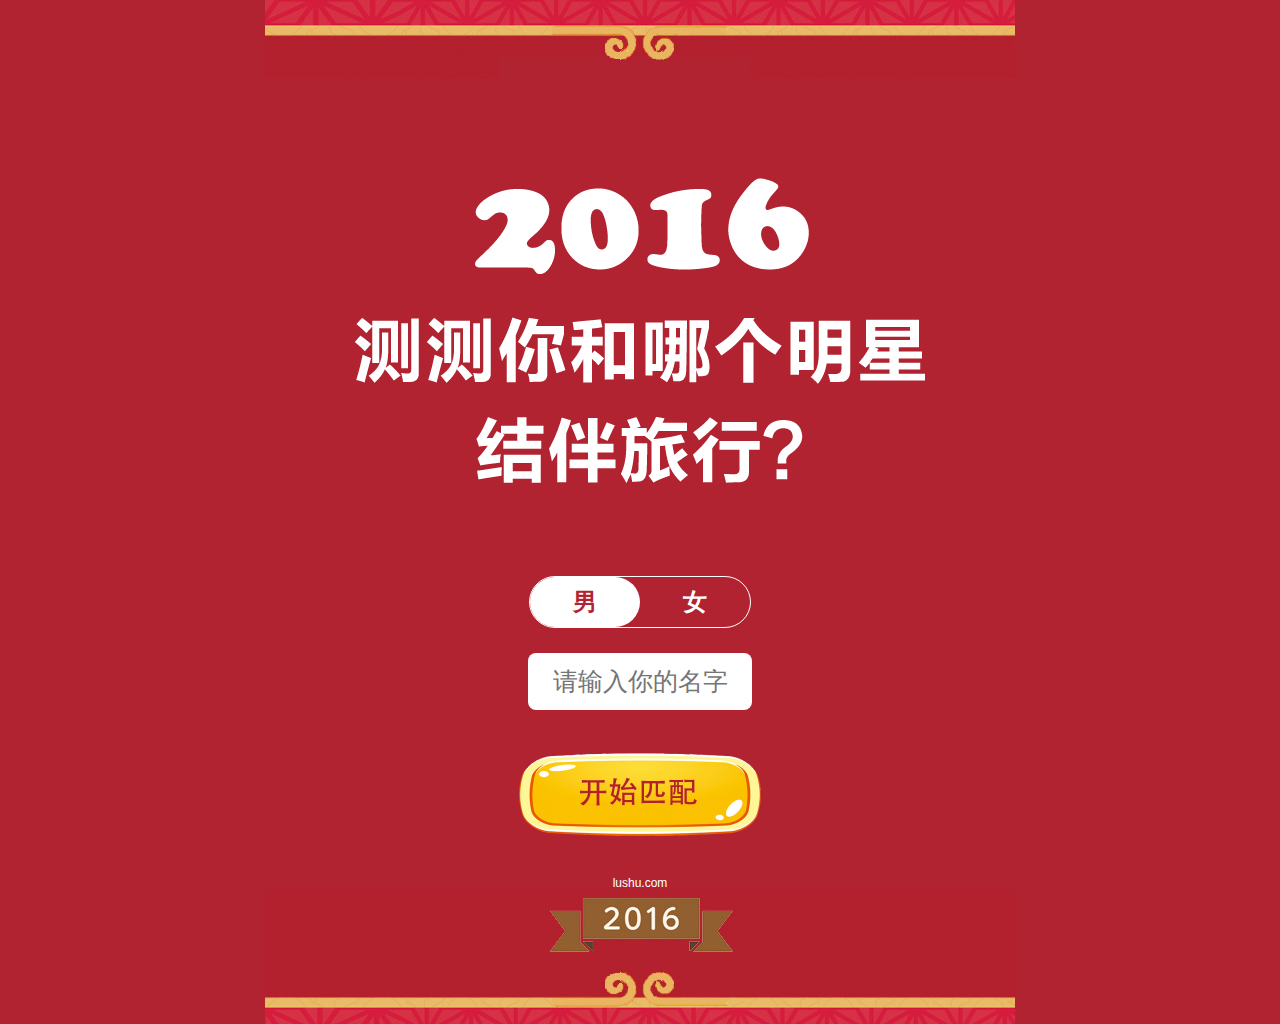
<file: templates/game/index.html>
<!doctype html>
<html>
<head>
<meta name="viewport" content="width=device-width, initial-scale=1.0, maximum-scale=1.0, user-scalable=no, minimal-ui">
<meta name="apple-touch-fullscreen" content="yes">
<meta charset="UTF-8">
<title>寻找你的明星旅伴</title>
<link rel="Shortcut Icon" href="/static/images/favorite.ico" type="image/x-icon" />
<link rel="Bookmark" href="/static/images/favorite.ico" type="image/x-icon" />
<link rel="icon" href="/static/images/favorite.ico" type="image/x-icon" />
<link href="/static/css/layout.css" rel="stylesheet" type="text/css" />
<script type="text/javascript" src="/static/js/jquery-1.8.3.min.js"></script>
<script type="text/javascript" src="/static/js/default.js"></script>
</head>

<body>
	<img src="/static/images/weixinLogo.jpg" id="weixinLogo"/>
	<div class="container pageHome">
		<img src="/static/images/topHeader.jpg" class="topHeader"/>
		<img src="/static/images/title1.png"/>
		
		
		
		<div class="radioSex">
				<label class="lbRadio lbRadio1 on"><input type="radio" name="sex" value="male" checked/>男</label>
				<label class="lbRadio lbRadio2"><input type="radio" name="sex" value="female"/>女</label>
		</div>
		<input type="text" id="name" class="inputName" placeholder="请输入你的名字"/>
		
		
		<div class="btnGo">
			<a href="" onclick="query_star();event.returnValue=false"><img src="/static/images/btnGo.png" width="250"/></a>
		</div>
		<div class="footer">
				<a class="lushuLink" href="http://www.lushu.com" target="_blank">lushu.com</a>
				<img src="/static/images/footer.jpg"/>
		</div>
		
	</div>

    <script>
        function query_star() {
            name = $("#name").val();
            if (name == "") {
                return false;
            }
            sex = $("input[name='sex']:checked").val();
            window.location.href ="/game/query_star?name="+name+"&sex="+sex;
        }

    </script>
</body>
</html>
</file>
<file: static/css/layout.css>
html, body{
padding: 0;
width: 100%;
max-width:750px;
margin:0 auto;
min-width:320px;
height:100%;
	background:#b12331;
color: #3c3c3c;
font-size: 15px;
font-family: "Hiragino Sans GB", "Microsoft YaHei", Arial;

text-align:center;
color:#fff;

-moz-osx-font-smoothing: grayscale;
-webkit-font-smoothing: antialiased;
}

input{
	font-family: "Hiragino Sans GB", "Microsoft YaHei", Arial;
}

.container{
/*	min-height:100%;
	max-width:750px;
	margin:auto;
	overflow-scrolling: touch;*/
}


*:focus {
outline: 0;
}

img{
border:none;
padding:0;
margin:0;
max-width:100%;
display:inline-block;
}

a{
blr:expression(this.onFocus=this.blur());
text-decoration:none;
color:#fff;


-webkit-transition:all 0.2s;
-moz-transition:all 0.2s;
-o-transition:all 0.2s;
transition:all 0.2s;
}

a:focus{
-moz-outline-style: none;
}

a:hover{
text-decoration: none;
}



h1{
font-size: 24px;
margin: 0 0 -4px 0;
}

h2{
font-size:18px;
margin:0 0 10px 0;
}

h3{
	font-size:16px;
}

.btnBig{
font-size:24px;
border: 1px #fff solid;
width: 220px;
height: 50px;
line-height: 50px;
position: relative;
display: inline-block;
margin: 0 20px;
cursor: pointer;

text-align: center;

-webkit-border-radius: 20px;
-moz-border-radius: 20px;
border-radius: 20px;
}


#weixinLogo{
position: fixed;
z-index: -1;

filter:alpha(opacity=0);
-moz-opacity:0;
-khtml-opacity: 0;
opacity: 0;
}


.inputName{
	width:220px;
	font-size:25px;
	text-align:center;
	height:55px;
	line-height:55px;
	
	border-radius:8px;
	background:#fff;
	border:none;
}
 
.radioSex{
	width:220px;
	height:50px;
	position:relative;
	
	border:1px #fff solid;
	border-radius:60px;
	margin:10px auto 25px auto;
}

.radioSex .lbRadio{
	position:absolute;
	width:110px;
	height:50px;
	line-height:50px;
	display:block;
		border-radius:60px;
		font-size:24px;
		font-weight:bold;
}

.lbRadio1{
	left:0;
	top:0;
}


.lbRadio2{
	right:0;
	top:0;
}


.lbRadio input{
	opacity:0;
	position:absolute;
}

.lbRadio.on {
background:#fff;
color:#b12331;
}


.lbRadio.on img{
	opacity:0.3;
}

.btnGo{
	margin-top:40px;
}

.btnGo a{
	 display:inline-block;
}

.footer{
		margin-top:30px;
}

.lushuLink{
	font-size:12px;
	display:inline-block;
}
.footer img{
display:block;
}


.avatarBig{
	margin:10px 15px 0 15px;
}

.wouldU{
		margin:0px 15px;
}


.btnWrap{
	width:100%;
	margin: 0 auto;
	clear:both;
	padding:10px 0 20px 0;
}

.btnWrap .btnCircle{
margin:0 15px;
display:inline-block;
}


.otherList{
	background:rgba(255,255,255,0.2);
	margin:15px;
	font-size:12px;
	text-align:left;
	position:relative;
}

.otherList:before{
content:" ";
display:block;
background:url(../images/arrow.png) left top no-repeat;
width:21px;
height:11px;
position:absolute;
top:-11px;
left:30px;
background-size:21px 11px;
opacity:0.2;
}

.otherList ul{
margin:0px;
padding:0px 15px;
list-style:none;
height:227px;
overflow:hidden;
}


.otherList li{
	overflow:hidden;
	position:relative;
	min-height:35px;
	border-bottom:1px #af2534 solid;
	padding:10px 5px 10px 50px;
}

.otherList .avatar{
	width:35px;
	height:35px;
	border-radius:35px;
	overflow:hidden;
	display:inline-block;
	
	position:absolute;
	left:5px;
	top:10px;
}



.pageQr h1{
	margin:30px 0 5px 0;
}

.pageQr h2{
	margin:0px 0 20px 0;
}

.pageQr h3{
	margin:30px 0 15px 0;
}


.slideTop{
	margin-top:-56px;
	
	
-webkit-transition:all 0.3s;
-moz-transition:all 0.23;
-o-transition:all 0.3s;
transition:all 0.3s;
}


.shareMask{
	position:fixed;
	z-index:9;
	width:100%;
	height:100%;
	display:none;
	
	
	left:0;
	top:0;
	background:rgba(0,0,0,0.7);
}


.qrCode{
	margin:auto;
	width:165px;
	height:165px;
}

.qrContainer {
	width: 180px;
	height: 180px;
	overflow: hidden;
	margin: 0 auto;
}

.qrInner {
	width: 270px;
	height: 425px;
	margin-left: -45px;
	margin-top: -83px;
}

.qrInner img {
	width: 270px;
	height: 425px;
}
</file>
